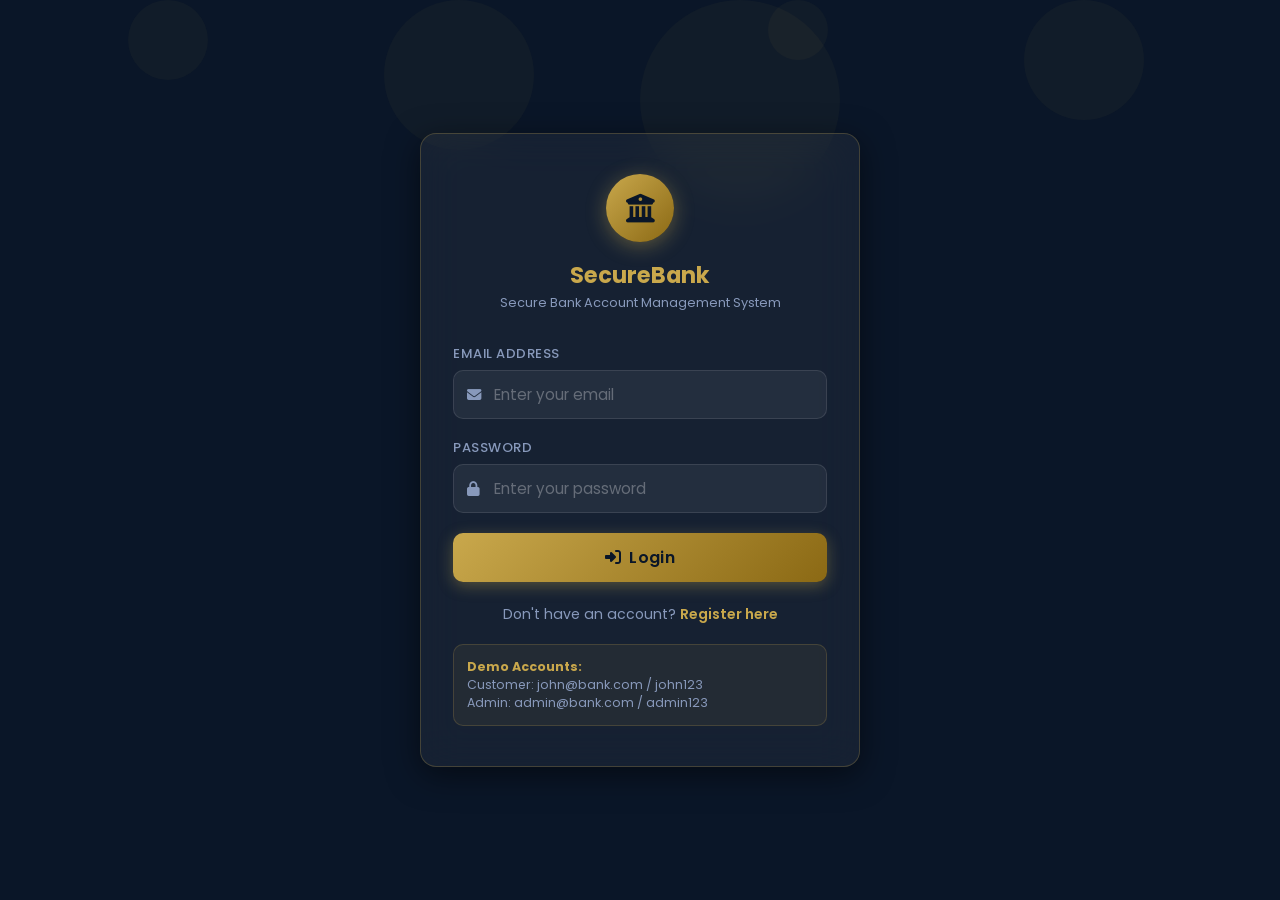
<file: Micro Project/Micro Project/index.html>
<!DOCTYPE html>
<html lang="en">
<head>
<meta charset="UTF-8">
<meta name="viewport" content="width=device-width, initial-scale=1.0">
<title>SecureBank — Login</title>
<link rel="stylesheet" href="styles.css">
<link rel="stylesheet" href="https://cdnjs.cloudflare.com/ajax/libs/font-awesome/6.5.0/css/all.min.css">
</head>
<body>

<div class="bg-animation">
  <span></span><span></span><span></span><span></span><span></span>
</div>

<div class="auth-wrapper">
  <div class="auth-card">
    <div class="auth-logo">
      <div class="logo-icon"><i class="fas fa-university"></i></div>
      <h1>SecureBank</h1>
      <p>Secure Bank Account Management System</p>
    </div>

    <!-- LOGIN FORM -->
    <div id="loginSection">
      <div class="form-group">
        <label>Email Address</label>
        <div class="input-wrap">
          <i class="fas fa-envelope"></i>
          <input type="email" id="loginEmail" placeholder="Enter your email" autocomplete="email">
        </div>
      </div>
      <div class="form-group">
        <label>Password</label>
        <div class="input-wrap">
          <i class="fas fa-lock"></i>
          <input type="password" id="loginPassword" placeholder="Enter your password" autocomplete="current-password">
        </div>
      </div>
      <button class="btn btn-primary" onclick="handleLogin()">
        <i class="fas fa-sign-in-alt"></i> Login
      </button>
      <div class="auth-link">
        Don't have an account? <a href="register.html">Register here</a>
      </div>
      <div style="margin-top:1.2rem;padding:0.8rem;background:rgba(201,168,76,0.08);border:1px solid rgba(201,168,76,0.2);border-radius:10px;font-size:0.78rem;color:var(--text-muted)">
        <strong style="color:var(--accent)">Demo Accounts:</strong><br>
        Customer: john@bank.com / john123<br>
        Admin: admin@bank.com / admin123
      </div>
    </div>

    <!-- MFA SECTION -->
    <div id="mfaSection" style="display:none">
      <div style="text-align:center;margin-bottom:1.5rem">
        <div style="width:60px;height:60px;background:rgba(0,200,81,0.1);border-radius:50%;display:flex;align-items:center;justify-content:center;margin:0 auto 1rem;font-size:1.5rem;color:var(--success)">
          <i class="fas fa-shield-alt"></i>
        </div>
        <h3 style="font-size:1.1rem;font-weight:700;color:var(--text)">Two-Factor Authentication</h3>
        <p style="font-size:0.85rem;color:var(--text-muted);margin-top:6px">Your OTP has been generated. Please enter it below to continue.</p>
      </div>
      <div>
        <div class="card-title" style="text-align:center;margin-bottom:4px">Your One-Time Password</div>
        <div class="otp-display" id="otpDisplay">------</div>
        <p style="font-size:0.75rem;color:var(--text-muted);text-align:center;margin-bottom:1rem">
          <i class="fas fa-clock"></i> Valid for 5 minutes only
        </p>
      </div>
      <div class="form-group">
        <label>Enter OTP</label>
        <input type="text" class="otp-input" id="otpInput" placeholder="000000" maxlength="6" oninput="this.value=this.value.replace(/\D/g,'')">
      </div>
      <button class="btn btn-primary" onclick="verifyOTP()">
        <i class="fas fa-check-circle"></i> Verify & Login
      </button>
      <div style="text-align:center;margin-top:1rem">
        <button onclick="backToLogin()" style="background:none;border:none;color:var(--text-muted);font-size:0.85rem;cursor:pointer">
          <i class="fas fa-arrow-left"></i> Back to Login
        </button>
      </div>
    </div>

  </div>
</div>

<!-- Toast container -->
<div class="toast-container"></div>

<script src="app.js"></script>
<script>
  // Redirect if already logged in
  window.addEventListener('DOMContentLoaded', () => {
    const user = Auth.getSession();
    if (user) {
      window.location.href = user.role === 'admin' ? 'admin.html' : 'dashboard.html';
    }
  });

  let pendingUser = null;

  function handleLogin() {
    const email    = document.getElementById('loginEmail').value.trim();
    const password = document.getElementById('loginPassword').value.trim();
    if (!email || !password) { showToast('Please enter email and password.', 'warning'); return; }

    const user = Auth.login(email, password);
    if (!user) { showToast('Invalid email or password.', 'error'); return; }

    pendingUser = user;

    // Generate and show OTP
    const otp = MFA.generateOTP();
    MFA.storeOTP(otp);
    document.getElementById('otpDisplay').textContent = otp;
    document.getElementById('loginSection').style.display = 'none';
    document.getElementById('mfaSection').style.display   = 'block';

    AuditLog.add(user.id, user.email, 'LOGIN_ATTEMPT', 'OTP generated for MFA');
    showToast('OTP generated! Please verify to continue.', 'info');
  }

  function verifyOTP() {
    const input = document.getElementById('otpInput').value;
    if (!input || input.length !== 6) { showToast('Enter a valid 6-digit OTP.', 'warning'); return; }

    if (MFA.verifyOTP(input)) {
      MFA.clearOTP();
      Auth.setSession(pendingUser);
      AuditLog.add(pendingUser.id, pendingUser.email, 'MFA_VERIFY', 'OTP verified — login successful');
      AuditLog.add(pendingUser.id, pendingUser.email, 'LOGIN', 'User logged in successfully');
      showToast('Login successful! Redirecting...', 'success');
      setTimeout(() => {
        window.location.href = pendingUser.role === 'admin' ? 'admin.html' : 'dashboard.html';
      }, 1000);
    } else {
      showToast('Incorrect OTP. Please try again.', 'error');
    }
  }

  function backToLogin() {
    MFA.clearOTP();
    pendingUser = null;
    document.getElementById('loginSection').style.display = 'block';
    document.getElementById('mfaSection').style.display   = 'none';
    document.getElementById('otpInput').value = '';
  }

  // Enter key support
  document.addEventListener('keydown', e => {
    if (e.key === 'Enter') {
      if (document.getElementById('loginSection').style.display !== 'none') handleLogin();
      else verifyOTP();
    }
  });
</script>
</body>
</html>
</file>
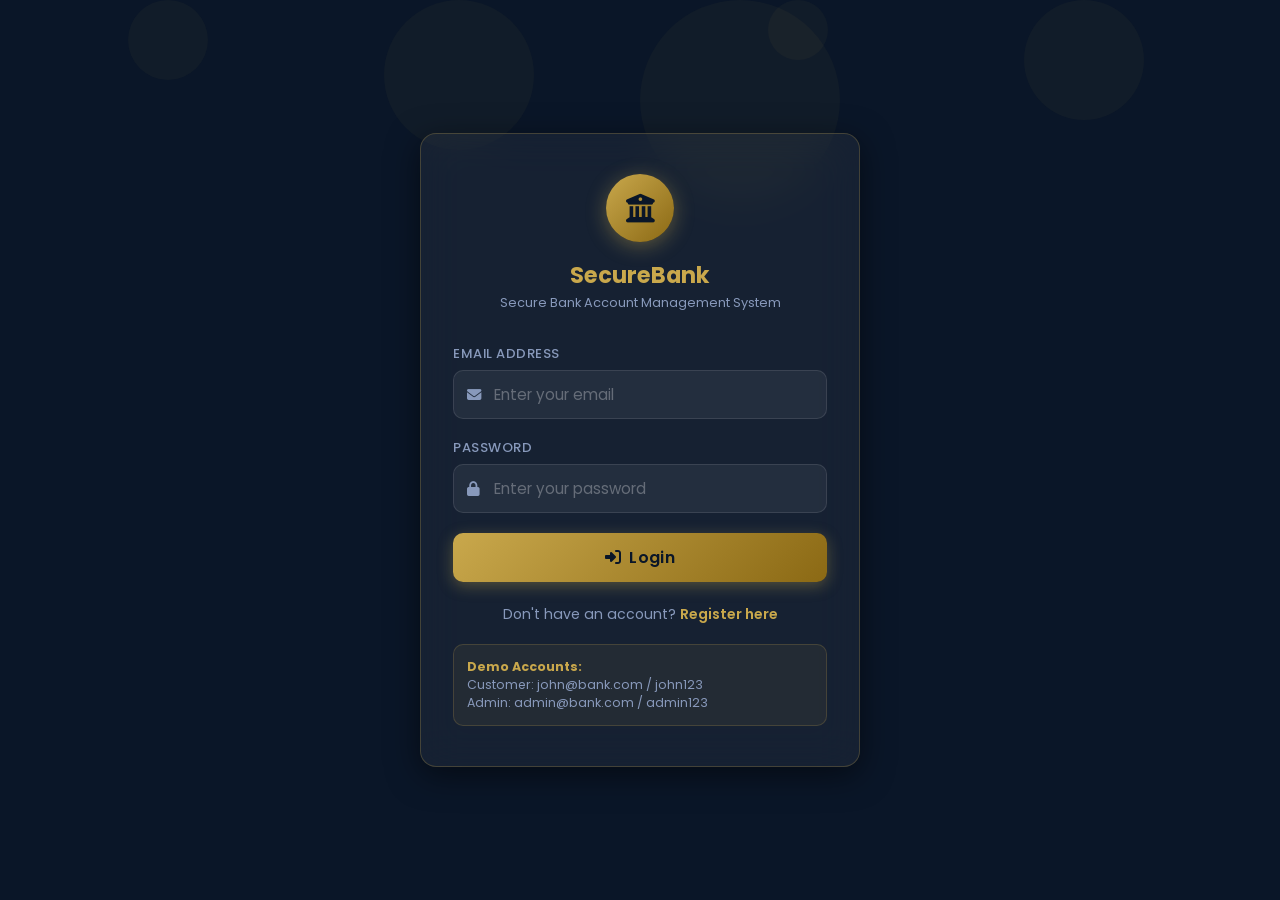
<file: Micro Project/Micro Project/admin.html>
<!DOCTYPE html>
<html lang="en">
<head>
<meta charset="UTF-8">
<meta name="viewport" content="width=device-width, initial-scale=1.0">
<title>SecureBank — Admin Panel</title>
<link rel="stylesheet" href="styles.css">
<link rel="stylesheet" href="https://cdnjs.cloudflare.com/ajax/libs/font-awesome/6.5.0/css/all.min.css">
</head>
<body>
<div class="bg-animation"><span></span><span></span><span></span><span></span><span></span></div>
<div class="app-layout">
  <aside class="sidebar" id="sidebar"></aside>
  <main class="main-content">
    <div class="page-header">
      <div class="breadcrumb">Admin / <span>Control Panel</span></div>
      <h2><i class="fas fa-shield-alt" style="color:var(--accent)"></i> Admin Dashboard</h2>
      <p>Monitor customers, transactions, and system audit logs.</p>
    </div>

    <!-- Stats -->
    <div class="stats-grid">
      <div class="stat-card">
        <div class="stat-icon blue"><i class="fas fa-users"></i></div>
        <div><div class="stat-label">Total Customers</div><div class="stat-value" id="statCustomers">0</div></div>
      </div>
      <div class="stat-card">
        <div class="stat-icon gold"><i class="fas fa-university"></i></div>
        <div><div class="stat-label">Total Accounts</div><div class="stat-value" id="statAccounts">0</div></div>
      </div>
      <div class="stat-card">
        <div class="stat-icon green"><i class="fas fa-coins"></i></div>
        <div><div class="stat-label">Total Balance (All)</div><div class="stat-value" id="statBalance">&#8377;0</div></div>
      </div>
      <div class="stat-card">
        <div class="stat-icon red"><i class="fas fa-receipt"></i></div>
        <div><div class="stat-label">Total Transactions</div><div class="stat-value" id="statTxns">0</div></div>
      </div>
    </div>

    <!-- Tabs -->
    <div class="card" style="padding:1.5rem">
      <div class="admin-tabs">
        <button class="tab-btn active" onclick="switchTab('customers', this)"><i class="fas fa-users"></i> Customers</button>
        <button class="tab-btn" onclick="switchTab('accounts', this)"><i class="fas fa-university"></i> Accounts</button>
        <button class="tab-btn" onclick="switchTab('transactions', this)"><i class="fas fa-receipt"></i> Transactions</button>
        <button class="tab-btn" onclick="switchTab('auditlog', this)"><i class="fas fa-clipboard-list"></i> Audit Log</button>
      </div>

      <!-- Customers Tab -->
      <div class="tab-content active" id="tab-customers">
        <div class="section-title"><i class="fas fa-users"></i> All Customers</div>
        <div class="table-wrap">
          <table>
            <thead><tr><th>ID</th><th>Name</th><th>Email</th><th>Phone</th><th>Role</th><th>Joined</th></tr></thead>
            <tbody id="customersBody"></tbody>
          </table>
        </div>
      </div>

      <!-- Accounts Tab -->
      <div class="tab-content" id="tab-accounts">
        <div class="section-title"><i class="fas fa-university"></i> All Accounts</div>
        <div class="table-wrap">
          <table>
            <thead><tr><th>Acc ID</th><th>Account Number</th><th>Customer</th><th>Type</th><th>Balance</th><th>Status</th><th>Created</th></tr></thead>
            <tbody id="accountsBody"></tbody>
          </table>
        </div>
      </div>

      <!-- Transactions Tab -->
      <div class="tab-content" id="tab-transactions">
        <div class="d-flex justify-between mb-2">
          <div class="section-title" style="margin-bottom:0"><i class="fas fa-receipt"></i> All Transactions</div>
          <div class="filter-bar" style="margin-bottom:0">
            <button class="filter-btn active" onclick="filterAdminTxns('all',this)">All</button>
            <button class="filter-btn" onclick="filterAdminTxns('Deposit',this)">Deposits</button>
            <button class="filter-btn" onclick="filterAdminTxns('Withdrawal',this)">Withdrawals</button>
            <button class="filter-btn" onclick="filterAdminTxns('Transfer',this)">Transfers</button>
          </div>
        </div>
        <div class="table-wrap">
          <table>
            <thead><tr><th>#</th><th>Acc ID</th><th>Type</th><th>Amount</th><th>Balance After</th><th>Description</th><th>Date</th><th>Status</th></tr></thead>
            <tbody id="txnsBody"></tbody>
          </table>
        </div>
      </div>

      <!-- Audit Log Tab -->
      <div class="tab-content" id="tab-auditlog">
        <div class="section-title"><i class="fas fa-clipboard-list"></i> System Audit Log</div>
        <div class="table-wrap">
          <table>
            <thead><tr><th>Log ID</th><th>User</th><th>Action</th><th>Details</th><th>Timestamp</th></tr></thead>
            <tbody id="auditBody"></tbody>
          </table>
        </div>
      </div>
    </div>
  </main>
</div>
<div class="toast-container"></div>
<script src="app.js"></script>
<script>
  const user = Auth.requireAdmin();
  let allAdminTxns = [];

  if (user) {
    renderSidebar('admin');
    loadStats();
    loadCustomers();
    loadAccounts();
    loadTransactions();
    loadAuditLog();
    AuditLog.add(user.id, user.email, 'ADMIN_ACCESS', 'Admin panel accessed');
  }

  function loadStats() {
    const customers = DB.get('customers').filter(c => c.role !== 'admin');
    const accounts  = DB.get('accounts');
    const txns      = DB.get('transactions');
    const totalBal  = accounts.reduce((s, a) => s + a.balance, 0);
    document.getElementById('statCustomers').textContent   = customers.length;
    document.getElementById('statAccounts').textContent   = accounts.length;
    document.getElementById('statBalance').innerHTML      = formatCurrency(totalBal);
    document.getElementById('statTxns').textContent       = txns.length;
  }

  function loadCustomers() {
    const customers = DB.get('customers');
    document.getElementById('customersBody').innerHTML = customers.map(c => `
      <tr>
        <td>${c.id}</td>
        <td><strong>${c.name}</strong></td>
        <td>${c.email}</td>
        <td>${c.phone}</td>
        <td><span class="badge ${c.role==='admin'?'badge-warning':'badge-info'}">${c.role}</span></td>
        <td style="font-size:0.8rem;color:var(--text-muted)">${c.createdAt}</td>
      </tr>`).join('');
  }

  function loadAccounts() {
    const accounts  = DB.get('accounts');
    const customers = DB.get('customers');
    document.getElementById('accountsBody').innerHTML = accounts.map(a => {
      const owner = customers.find(c => c.id === a.customerId);
      return `<tr>
        <td>${a.id}</td>
        <td style="font-family:monospace;font-size:0.85rem">${a.accountNumber}</td>
        <td>${owner ? owner.name : '—'}</td>
        <td><span class="badge badge-secondary">${a.accountType}</span></td>
        <td class="amount-credit">${formatCurrency(a.balance)}</td>
        <td><span class="badge badge-success">${a.status}</span></td>
        <td style="font-size:0.8rem;color:var(--text-muted)">${a.createdAt}</td>
      </tr>`;
    }).join('');
  }

  function loadTransactions(filter) {
    allAdminTxns = TxnOps.getAll();
    renderAdminTxns(filter ? allAdminTxns.filter(t => t.type===filter) : allAdminTxns);
  }

  function renderAdminTxns(txns) {
    document.getElementById('txnsBody').innerHTML = txns.map((t,i) => `
      <tr>
        <td>${i+1}</td>
        <td>${t.accountId}</td>
        <td>${getTypeBadge(t.type)}</td>
        <td class="${t.type==='Deposit'?'amount-credit':'amount-debit'}">${t.type==='Deposit'?'+':'-'}${formatCurrency(t.amount)}</td>
        <td>${formatCurrency(t.balanceAfter)}</td>
        <td style="font-size:0.8rem;max-width:150px;overflow:hidden;text-overflow:ellipsis;white-space:nowrap" title="${t.description}">${t.description}</td>
        <td style="font-size:0.78rem;color:var(--text-muted);white-space:nowrap">${formatDate(t.date)}</td>
        <td><span class="badge badge-success">${t.status}</span></td>
      </tr>`).join('');
  }

  function filterAdminTxns(type, btn) {
    document.querySelectorAll('#tab-transactions .filter-btn').forEach(b => b.classList.remove('active'));
    btn.classList.add('active');
    renderAdminTxns(type==='all' ? allAdminTxns : allAdminTxns.filter(t=>t.type===type));
  }

  function loadAuditLog() {
    const logs = AuditLog.getAll();
    const actionColors = {
      LOGIN:'badge-success', LOGOUT:'badge-secondary', MFA_VERIFY:'badge-info',
      DEPOSIT:'badge-success', WITHDRAWAL:'badge-danger', TRANSFER:'badge-warning',
      REGISTER:'badge-info', ADMIN_ACCESS:'badge-gold', LOGIN_ATTEMPT:'badge-warning'
    };
    document.getElementById('auditBody').innerHTML = logs.map(l => `
      <tr>
        <td>${l.id}</td>
        <td style="font-size:0.82rem">${l.email}</td>
        <td><span class="badge ${actionColors[l.action]||'badge-secondary'}">${l.action}</span></td>
        <td style="font-size:0.82rem;color:var(--text-muted)">${l.details}</td>
        <td style="font-size:0.78rem;color:var(--text-muted);white-space:nowrap">${formatDate(l.timestamp)}</td>
      </tr>`).join('');
  }

  function switchTab(name, btn) {
    document.querySelectorAll('.tab-btn').forEach(b => b.classList.remove('active'));
    document.querySelectorAll('.tab-content').forEach(t => t.classList.remove('active'));
    btn.classList.add('active');
    document.getElementById('tab-'+name).classList.add('active');
  }
</script>
</body>
</html>
</file>
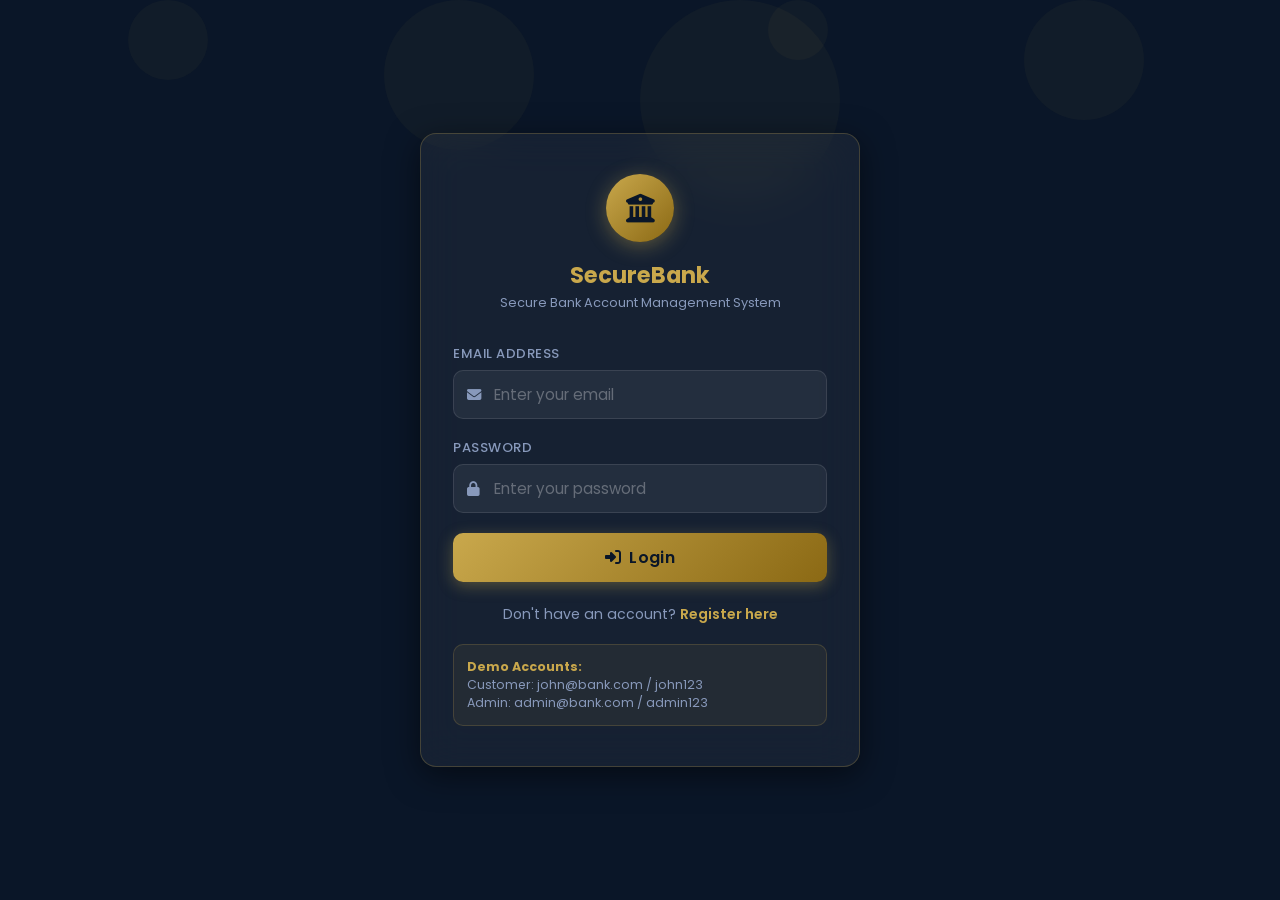
<file: Micro Project/Micro Project/dashboard.html>
<!DOCTYPE html>
<html lang="en">
<head>
<meta charset="UTF-8">
<meta name="viewport" content="width=device-width, initial-scale=1.0">
<title>SecureBank — Dashboard</title>
<link rel="stylesheet" href="styles.css">
<link rel="stylesheet" href="https://cdnjs.cloudflare.com/ajax/libs/font-awesome/6.5.0/css/all.min.css">
</head>
<body>
<div class="bg-animation"><span></span><span></span><span></span><span></span><span></span></div>
<div class="app-layout">
  <aside class="sidebar" id="sidebar"></aside>
  <main class="main-content">
    <div class="page-header">
      <div class="breadcrumb">Home / <span>Dashboard</span></div>
      <h2>Dashboard</h2>
      <p id="welcomeMsg">Welcome back!</p>
    </div>

    <!-- Balance Card -->
    <div class="balance-card">
      <div class="balance-label"><i class="fas fa-wallet"></i> &nbsp;Available Balance</div>
      <div class="balance-amount" id="balanceDisplay">&#8377;0.00</div>
      <div class="balance-acc">Account No: <span id="accNumDisplay">—</span> &nbsp;|&nbsp; Type: <span id="accTypeDisplay">—</span></div>
    </div>

    <!-- Stats -->
    <div class="stats-grid">
      <div class="stat-card">
        <div class="stat-icon green"><i class="fas fa-arrow-down"></i></div>
        <div><div class="stat-label">Total Deposits</div><div class="stat-value" id="statDeposit">&#8377;0</div></div>
      </div>
      <div class="stat-card">
        <div class="stat-icon red"><i class="fas fa-arrow-up"></i></div>
        <div><div class="stat-label">Total Withdrawals</div><div class="stat-value" id="statWithdraw">&#8377;0</div></div>
      </div>
      <div class="stat-card">
        <div class="stat-icon blue"><i class="fas fa-exchange-alt"></i></div>
        <div><div class="stat-label">Total Transfers</div><div class="stat-value" id="statTransfer">&#8377;0</div></div>
      </div>
      <div class="stat-card">
        <div class="stat-icon gold"><i class="fas fa-receipt"></i></div>
        <div><div class="stat-label">Transactions</div><div class="stat-value" id="statCount">0</div></div>
      </div>
    </div>

    <!-- Quick Actions -->
    <div class="quick-actions">
      <a href="deposit.html" class="action-btn">
        <i class="fas fa-plus-circle ab-green"></i><span>Deposit</span>
      </a>
      <a href="withdraw.html" class="action-btn">
        <i class="fas fa-minus-circle ab-red"></i><span>Withdraw</span>
      </a>
      <a href="transfer.html" class="action-btn">
        <i class="fas fa-exchange-alt ab-blue"></i><span>Transfer</span>
      </a>
      <a href="history.html" class="action-btn">
        <i class="fas fa-history ab-gold"></i><span>History</span>
      </a>
    </div>

    <!-- Recent Transactions -->
    <div class="card">
      <div class="d-flex justify-between mb-2">
        <div class="section-title" style="margin-bottom:0"><i class="fas fa-history"></i> Recent Transactions</div>
        <a href="history.html" style="font-size:0.82rem;color:var(--accent)">View All <i class="fas fa-arrow-right"></i></a>
      </div>
      <div class="table-wrap">
        <table>
          <thead>
            <tr>
              <th>Type</th>
              <th>Description</th>
              <th>Amount</th>
              <th>Balance After</th>
              <th>Date</th>
              <th>Status</th>
            </tr>
          </thead>
          <tbody id="recentTxns">
            <tr><td colspan="6" class="text-center text-muted" style="padding:2rem">Loading...</td></tr>
          </tbody>
        </table>
      </div>
    </div>
  </main>
</div>
<div class="toast-container"></div>
<script src="app.js"></script>
<script>
  const user = Auth.requireAuth();
  if (user && user.role === 'admin') window.location.href = 'admin.html';

  if (user) {
    renderSidebar('dashboard');
    document.getElementById('welcomeMsg').textContent = `Welcome back, ${user.name}! 👋`;

    const acc = AccountOps.getByCustomer(user.id);
    if (acc) {
      document.getElementById('balanceDisplay').innerHTML  = formatCurrency(acc.balance);
      document.getElementById('accNumDisplay').textContent = acc.accountNumber;
      document.getElementById('accTypeDisplay').textContent= acc.accountType;

      const txns = TxnOps.getByAccount(acc.id);
      let deposits=0, withdrawals=0, transfers=0;
      txns.forEach(t => {
        if (t.type==='Deposit')    deposits    += t.amount;
        if (t.type==='Withdrawal') withdrawals += t.amount;
        if (t.type==='Transfer')   transfers   += t.amount;
      });
      document.getElementById('statDeposit').innerHTML  = formatCurrency(deposits);
      document.getElementById('statWithdraw').innerHTML = formatCurrency(withdrawals);
      document.getElementById('statTransfer').innerHTML = formatCurrency(transfers);
      document.getElementById('statCount').textContent  = txns.length;

      const recent = txns.slice(0,5);
      const tbody  = document.getElementById('recentTxns');
      if (recent.length === 0) {
        tbody.innerHTML = '<tr><td colspan="6" class="empty-state"><i class="fas fa-inbox"></i>No transactions yet</td></tr>';
      } else {
        tbody.innerHTML = recent.map(t => `
          <tr>
            <td>${getTypeBadge(t.type)}</td>
            <td style="max-width:180px;overflow:hidden;text-overflow:ellipsis;white-space:nowrap">${t.description}</td>
            <td class="${t.type==='Deposit'?'amount-credit':'amount-debit'}">${t.type==='Deposit'?'+':'-'}${formatCurrency(t.amount)}</td>
            <td>${formatCurrency(t.balanceAfter)}</td>
            <td style="font-size:0.8rem;color:var(--text-muted)">${formatDate(t.date)}</td>
            <td><span class="badge badge-success">${t.status}</span></td>
          </tr>`).join('');
      }
    }
  }
</script>
</body>
</html>
</file>
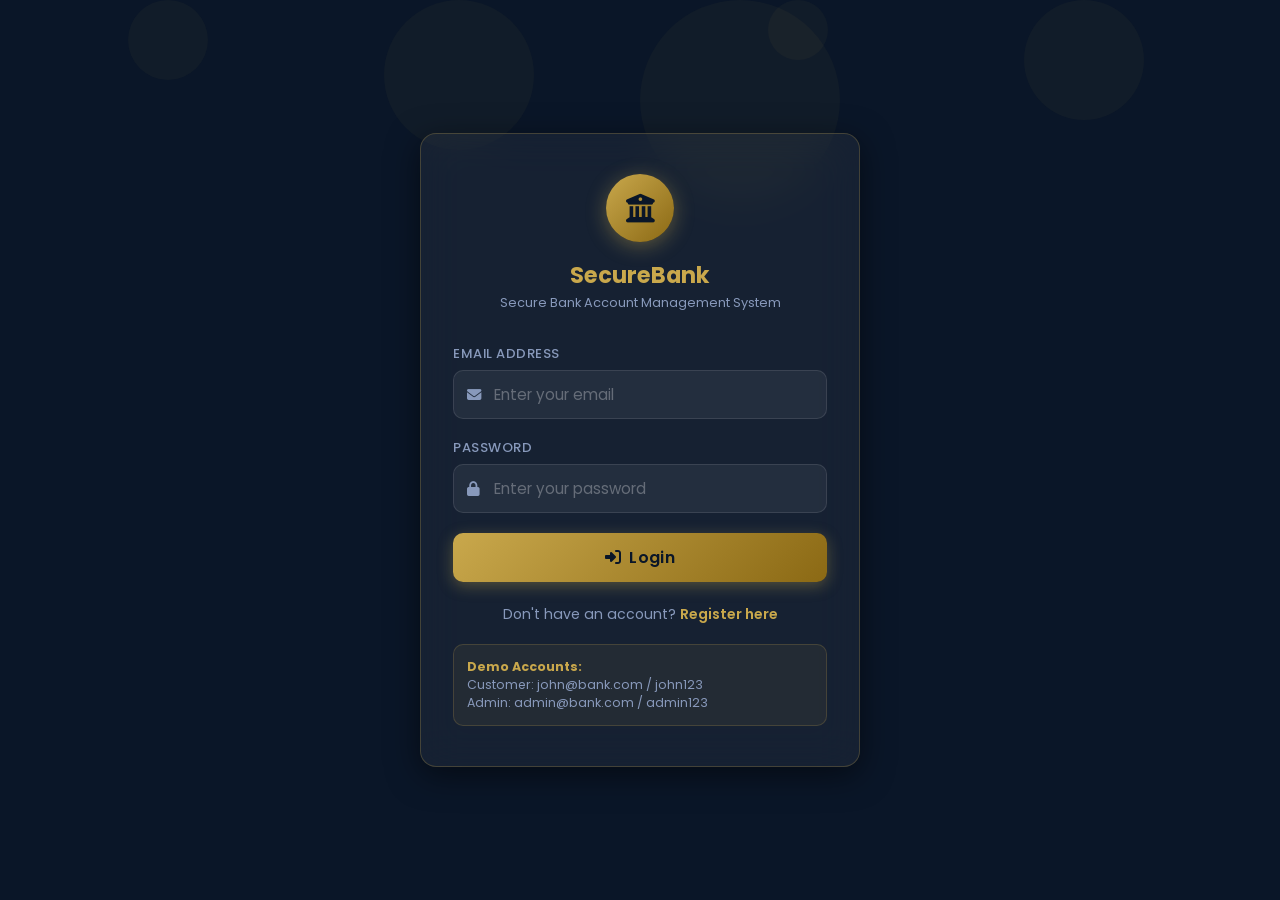
<file: Micro Project/Micro Project/deposit.html>
<!DOCTYPE html>
<html lang="en">
<head>
<meta charset="UTF-8">
<meta name="viewport" content="width=device-width, initial-scale=1.0">
<title>SecureBank — Deposit</title>
<link rel="stylesheet" href="styles.css">
<link rel="stylesheet" href="https://cdnjs.cloudflare.com/ajax/libs/font-awesome/6.5.0/css/all.min.css">
</head>
<body>
<div class="bg-animation"><span></span><span></span><span></span><span></span><span></span></div>
<div class="app-layout">
  <aside class="sidebar" id="sidebar"></aside>
  <main class="main-content">
    <div class="page-header">
      <div class="breadcrumb">Home / <span>Deposit</span></div>
      <h2><i class="fas fa-plus-circle text-success"></i> Deposit Funds</h2>
      <p>Add money to your account securely.</p>
    </div>

    <div class="txn-card">
      <div class="balance-info">
        <div class="bi-label"><i class="fas fa-wallet"></i> Current Balance</div>
        <div class="bi-val" id="balanceDisplay">&#8377;0.00</div>
        <div style="font-size:0.78rem;color:var(--text-muted)" id="accInfo">—</div>
      </div>

      <div class="form-group">
        <label>Deposit Amount (&#8377;)</label>
        <div class="input-wrap">
          <i class="fas fa-rupee-sign"></i>
          <input type="number" id="depositAmount" placeholder="Enter amount" min="1" max="1000000">
        </div>
      </div>

      <div class="form-group">
        <label>Description (optional)</label>
        <div class="input-wrap">
          <i class="fas fa-comment-alt"></i>
          <input type="text" id="depositDesc" placeholder="e.g. Salary, Cash deposit">
        </div>
      </div>

      <!-- Quick amount buttons -->
      <div style="margin-bottom:1.2rem">
        <div style="font-size:0.78rem;color:var(--text-muted);margin-bottom:8px">Quick Amount</div>
        <div style="display:flex;gap:8px;flex-wrap:wrap">
          <button class="btn btn-outline btn-sm" onclick="setAmount(1000)">&#8377;1,000</button>
          <button class="btn btn-outline btn-sm" onclick="setAmount(5000)">&#8377;5,000</button>
          <button class="btn btn-outline btn-sm" onclick="setAmount(10000)">&#8377;10,000</button>
          <button class="btn btn-outline btn-sm" onclick="setAmount(25000)">&#8377;25,000</button>
          <button class="btn btn-outline btn-sm" onclick="setAmount(50000)">&#8377;50,000</button>
        </div>
      </div>

      <button class="btn btn-success" style="width:100%;font-size:1rem" onclick="showConfirm()">
        <i class="fas fa-check-circle"></i> Deposit Funds
      </button>
      <div style="text-align:center;margin-top:1rem">
        <a href="dashboard.html" style="font-size:0.85rem;color:var(--text-muted)"><i class="fas fa-arrow-left"></i> Back to Dashboard</a>
      </div>
    </div>
  </main>
</div>

<!-- Confirm Modal -->
<div class="modal-overlay" id="confirmModal">
  <div class="modal-box">
    <div class="confirm-box">
      <div class="ci">&#128176;</div>
      <h3>Confirm Deposit</h3>
      <p>You are about to deposit</p>
      <div class="confirm-amount" id="confirmAmt">&#8377;0</div>
      <p id="confirmDesc" style="font-size:0.82rem;color:var(--text-muted)"></p>
      <div class="modal-actions mt-3">
        <button class="btn btn-secondary" onclick="closeModal()">Cancel</button>
        <button class="btn btn-success" onclick="doDeposit()"><i class="fas fa-check"></i> Confirm</button>
      </div>
    </div>
  </div>
</div>

<div class="toast-container"></div>
<script src="app.js"></script>
<script>
  const user = Auth.requireAuth();
  if (user && user.role === 'admin') window.location.href = 'admin.html';
  let userAccount = null;

  if (user) {
    renderSidebar('deposit');
    userAccount = AccountOps.getByCustomer(user.id);
    if (userAccount) {
      document.getElementById('balanceDisplay').innerHTML = formatCurrency(userAccount.balance);
      document.getElementById('accInfo').textContent = `${userAccount.accountNumber} | ${userAccount.accountType}`;
    }
  }

  function setAmount(val) { document.getElementById('depositAmount').value = val; }

  function showConfirm() {
    const amt  = parseFloat(document.getElementById('depositAmount').value);
    const desc = document.getElementById('depositDesc').value.trim();
    if (!amt || amt <= 0) { showToast('Please enter a valid amount.', 'warning'); return; }
    if (amt > 1000000)    { showToast('Maximum deposit limit is ₹10,00,000.', 'warning'); return; }
    document.getElementById('confirmAmt').innerHTML  = formatCurrency(amt);
    document.getElementById('confirmDesc').textContent = desc ? `Reason: ${desc}` : '';
    document.getElementById('confirmModal').classList.add('show');
  }

  function closeModal() { document.getElementById('confirmModal').classList.remove('show'); }

  function doDeposit() {
    const amt  = parseFloat(document.getElementById('depositAmount').value);
    const desc = document.getElementById('depositDesc').value.trim() || 'Cash Deposit';
    closeModal();

    const result = AccountOps.deposit(userAccount.id, amt, desc);
    if (result.success) {
      userAccount.balance = result.balance;
      document.getElementById('balanceDisplay').innerHTML = formatCurrency(result.balance);
      document.getElementById('depositAmount').value = '';
      document.getElementById('depositDesc').value   = '';
      AuditLog.add(user.id, user.email, 'DEPOSIT', `Deposited ${amt} — ${desc}`);
      showToast(`Successfully deposited ${formatCurrency(amt)}!`, 'success');
    } else {
      showToast(result.msg, 'error');
    }
  }
</script>
</body>
</html>
</file>
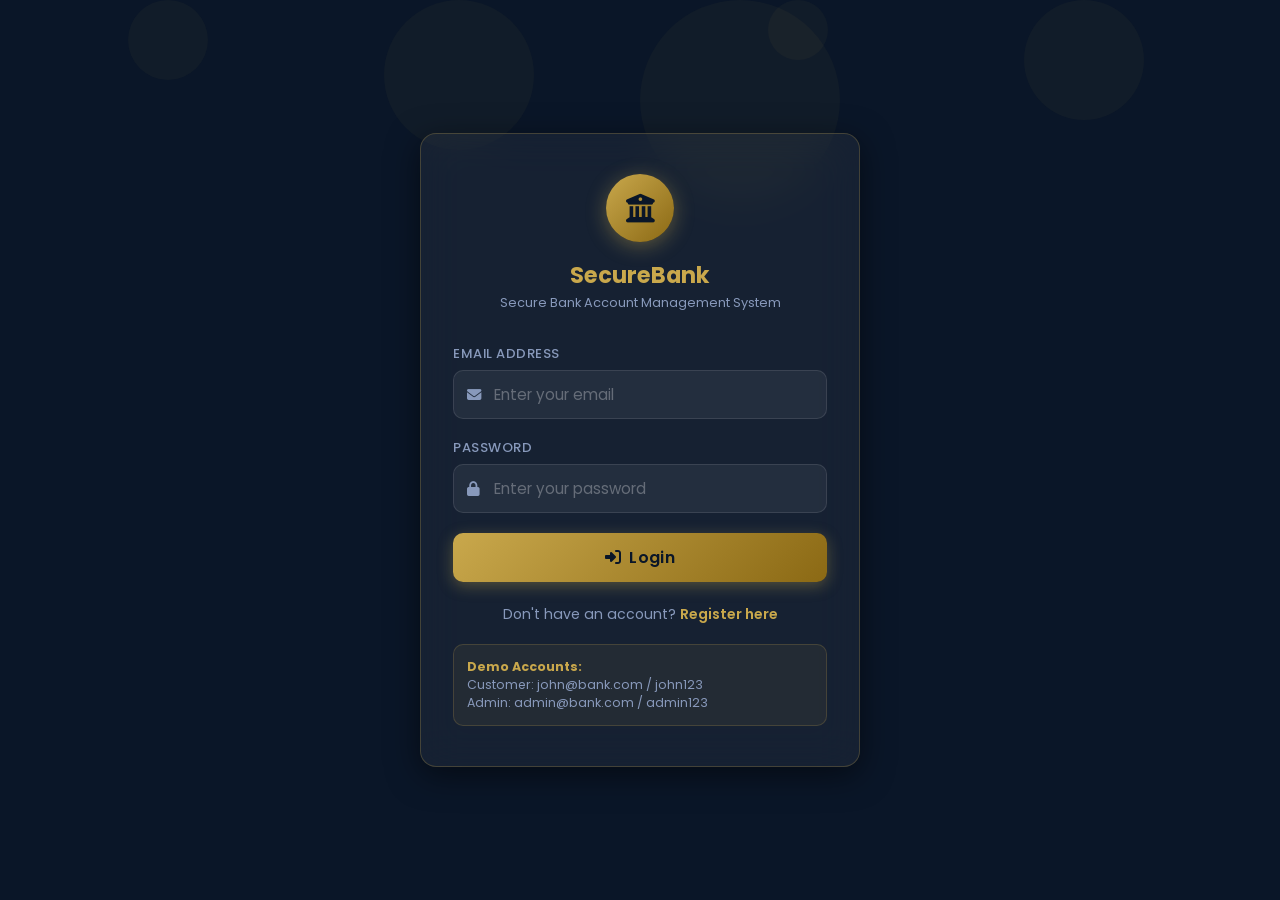
<file: Micro Project/Micro Project/history.html>
<!DOCTYPE html>
<html lang="en">
<head>
<meta charset="UTF-8">
<meta name="viewport" content="width=device-width, initial-scale=1.0">
<title>SecureBank — Transaction History</title>
<link rel="stylesheet" href="styles.css">
<link rel="stylesheet" href="https://cdnjs.cloudflare.com/ajax/libs/font-awesome/6.5.0/css/all.min.css">
</head>
<body>
<div class="bg-animation"><span></span><span></span><span></span><span></span><span></span></div>
<div class="app-layout">
  <aside class="sidebar" id="sidebar"></aside>
  <main class="main-content">
    <div class="page-header">
      <div class="breadcrumb">Home / <span>Transaction History</span></div>
      <h2><i class="fas fa-history text-accent"></i> Transaction History</h2>
      <p>All your account transactions in one place.</p>
    </div>

    <!-- Summary Cards -->
    <div class="stats-grid" style="margin-bottom:1.5rem">
      <div class="stat-card">
        <div class="stat-icon green"><i class="fas fa-arrow-down"></i></div>
        <div><div class="stat-label">Total Credits</div><div class="stat-value" id="totalCredit">&#8377;0</div></div>
      </div>
      <div class="stat-card">
        <div class="stat-icon red"><i class="fas fa-arrow-up"></i></div>
        <div><div class="stat-label">Total Debits</div><div class="stat-value" id="totalDebit">&#8377;0</div></div>
      </div>
      <div class="stat-card">
        <div class="stat-icon gold"><i class="fas fa-receipt"></i></div>
        <div><div class="stat-label">Total Transactions</div><div class="stat-value" id="totalCount">0</div></div>
      </div>
    </div>

    <div class="card">
      <!-- Filter Bar -->
      <div class="d-flex justify-between" style="margin-bottom:1.2rem;flex-wrap:wrap;gap:10px">
        <div class="filter-bar" style="margin-bottom:0">
          <button class="filter-btn active" onclick="filterTxns('all', this)">All</button>
          <button class="filter-btn" onclick="filterTxns('Deposit', this)">Deposits</button>
          <button class="filter-btn" onclick="filterTxns('Withdrawal', this)">Withdrawals</button>
          <button class="filter-btn" onclick="filterTxns('Transfer', this)">Transfers</button>
        </div>
        <input type="text" id="searchTxn" placeholder="&#128269; Search..." oninput="searchTxns()"
          style="padding:7px 14px;background:rgba(255,255,255,0.06);border:1px solid rgba(255,255,255,0.1);border-radius:20px;color:var(--text);font-size:0.82rem;width:200px">
      </div>

      <div class="table-wrap">
        <table>
          <thead>
            <tr>
              <th>#</th>
              <th>Type</th>
              <th>Description</th>
              <th>Amount</th>
              <th>Balance After</th>
              <th>Date &amp; Time</th>
              <th>Status</th>
            </tr>
          </thead>
          <tbody id="txnTableBody">
            <tr><td colspan="7" class="text-center text-muted" style="padding:2rem">Loading...</td></tr>
          </tbody>
        </table>
      </div>
    </div>
  </main>
</div>
<div class="toast-container"></div>
<script src="app.js"></script>
<script>
  const user = Auth.requireAuth();
  if (user && user.role === 'admin') window.location.href = 'admin.html';
  let allTxns = [];
  let currentFilter = 'all';

  if (user) {
    renderSidebar('history');
    const acc = AccountOps.getByCustomer(user.id);
    if (acc) {
      allTxns = TxnOps.getByAccount(acc.id);

      let credits = 0, debits = 0;
      allTxns.forEach(t => {
        if (t.type === 'Deposit')                 credits += t.amount;
        if (t.type === 'Withdrawal' || t.type === 'Transfer') debits += t.amount;
      });
      document.getElementById('totalCredit').innerHTML = formatCurrency(credits);
      document.getElementById('totalDebit').innerHTML  = formatCurrency(debits);
      document.getElementById('totalCount').textContent = allTxns.length;

      renderTable(allTxns);
    }
  }

  function renderTable(txns) {
    const tbody = document.getElementById('txnTableBody');
    if (txns.length === 0) {
      tbody.innerHTML = '<tr><td colspan="7"><div class="empty-state"><i class="fas fa-inbox"></i>No transactions found.</div></td></tr>';
      return;
    }
    tbody.innerHTML = txns.map((t, i) => {
      const isCredit = t.type === 'Deposit';
      return `<tr>
        <td style="color:var(--text-muted);font-size:0.8rem">${i+1}</td>
        <td>${getTypeBadge(t.type)}</td>
        <td style="max-width:200px;overflow:hidden;text-overflow:ellipsis;white-space:nowrap" title="${t.description}">${t.description}</td>
        <td class="${isCredit?'amount-credit':'amount-debit'}">${isCredit?'+':'-'}${formatCurrency(t.amount)}</td>
        <td>${formatCurrency(t.balanceAfter)}</td>
        <td style="font-size:0.8rem;color:var(--text-muted);white-space:nowrap">${formatDate(t.date)}</td>
        <td><span class="badge badge-success">${t.status}</span></td>
      </tr>`;
    }).join('');
  }

  function filterTxns(type, btn) {
    currentFilter = type;
    document.querySelectorAll('.filter-btn').forEach(b => b.classList.remove('active'));
    btn.classList.add('active');
    const filtered = type === 'all' ? allTxns : allTxns.filter(t => t.type === type);
    const search = document.getElementById('searchTxn').value.toLowerCase();
    renderTable(filtered.filter(t => !search || t.description.toLowerCase().includes(search)));
  }

  function searchTxns() {
    const search = document.getElementById('searchTxn').value.toLowerCase();
    const base   = currentFilter === 'all' ? allTxns : allTxns.filter(t => t.type === currentFilter);
    renderTable(search ? base.filter(t => t.description.toLowerCase().includes(search)) : base);
  }
</script>
</body>
</html>
</file>
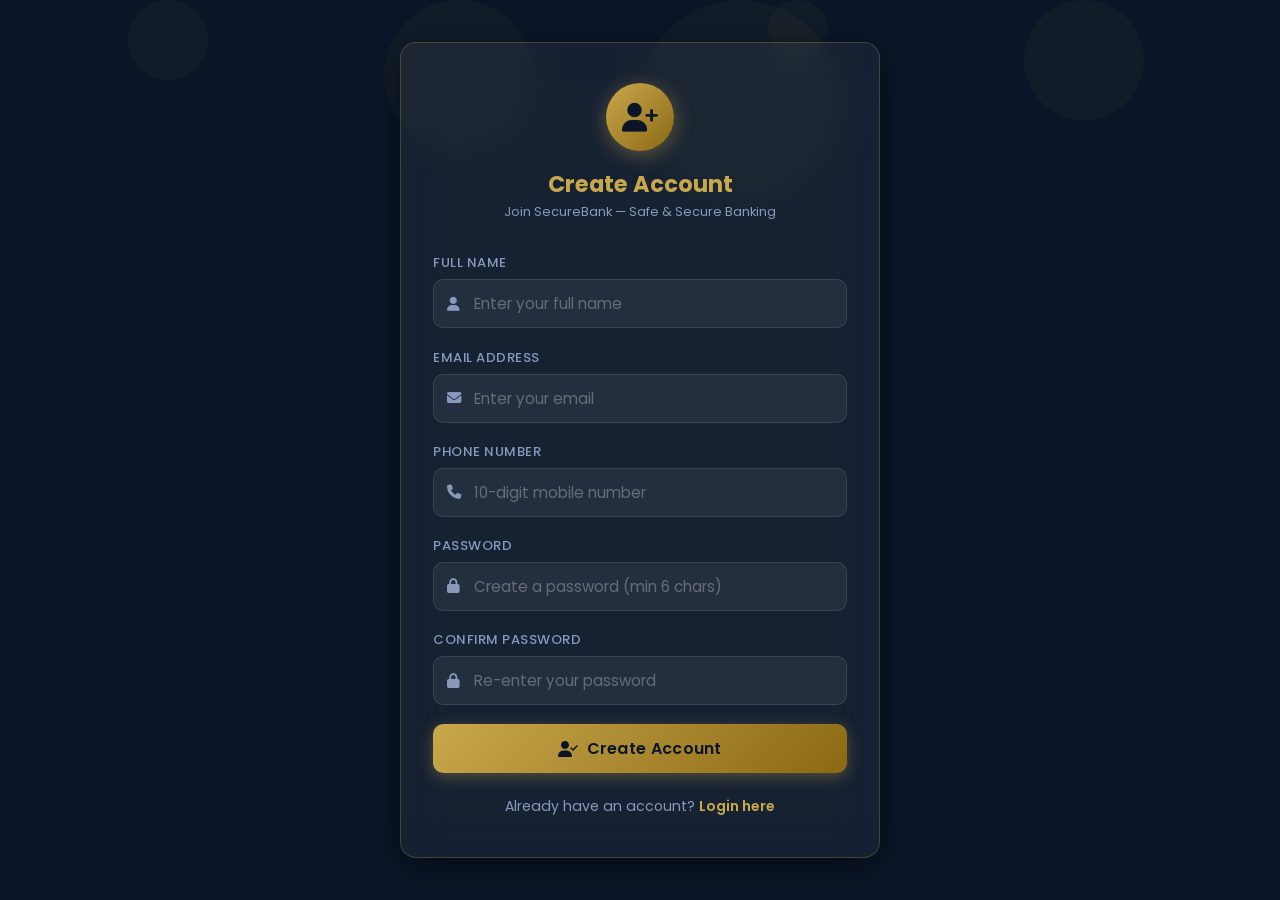
<file: Micro Project/Micro Project/register.html>
<!DOCTYPE html>
<html lang="en">
<head>
<meta charset="UTF-8">
<meta name="viewport" content="width=device-width, initial-scale=1.0">
<title>SecureBank — Register</title>
<link rel="stylesheet" href="styles.css">
<link rel="stylesheet" href="https://cdnjs.cloudflare.com/ajax/libs/font-awesome/6.5.0/css/all.min.css">
</head>
<body>
<div class="bg-animation">
  <span></span><span></span><span></span><span></span><span></span>
</div>
<div class="auth-wrapper">
  <div class="auth-card" style="max-width:480px">
    <div class="auth-logo">
      <div class="logo-icon"><i class="fas fa-user-plus"></i></div>
      <h1>Create Account</h1>
      <p>Join SecureBank — Safe &amp; Secure Banking</p>
    </div>

    <div class="form-group">
      <label>Full Name</label>
      <div class="input-wrap">
        <i class="fas fa-user"></i>
        <input type="text" id="regName" placeholder="Enter your full name">
      </div>
    </div>
    <div class="form-group">
      <label>Email Address</label>
      <div class="input-wrap">
        <i class="fas fa-envelope"></i>
        <input type="email" id="regEmail" placeholder="Enter your email">
      </div>
    </div>
    <div class="form-group">
      <label>Phone Number</label>
      <div class="input-wrap">
        <i class="fas fa-phone"></i>
        <input type="tel" id="regPhone" placeholder="10-digit mobile number" maxlength="10">
      </div>
    </div>
    <div class="form-group">
      <label>Password</label>
      <div class="input-wrap">
        <i class="fas fa-lock"></i>
        <input type="password" id="regPassword" placeholder="Create a password (min 6 chars)">
      </div>
    </div>
    <div class="form-group">
      <label>Confirm Password</label>
      <div class="input-wrap">
        <i class="fas fa-lock"></i>
        <input type="password" id="regConfirm" placeholder="Re-enter your password">
      </div>
    </div>

    <button class="btn btn-primary" onclick="handleRegister()">
      <i class="fas fa-user-check"></i> Create Account
    </button>
    <div class="auth-link">
      Already have an account? <a href="index.html">Login here</a>
    </div>
  </div>
</div>
<div class="toast-container"></div>
<script src="app.js"></script>
<script>
  function handleRegister() {
    const name     = document.getElementById('regName').value.trim();
    const email    = document.getElementById('regEmail').value.trim();
    const phone    = document.getElementById('regPhone').value.trim();
    const password = document.getElementById('regPassword').value;
    const confirm  = document.getElementById('regConfirm').value;

    if (!name || !email || !phone || !password || !confirm) {
      showToast('Please fill in all fields.', 'warning'); return;
    }
    if (!/^[^\s@]+@[^\s@]+\.[^\s@]+$/.test(email)) {
      showToast('Please enter a valid email address.', 'warning'); return;
    }
    if (!/^\d{10}$/.test(phone)) {
      showToast('Phone number must be exactly 10 digits.', 'warning'); return;
    }
    if (password.length < 6) {
      showToast('Password must be at least 6 characters.', 'warning'); return;
    }
    if (password !== confirm) {
      showToast('Passwords do not match.', 'error'); return;
    }

    const result = Auth.register(name, email, phone, password);
    if (!result.success) { showToast(result.msg, 'error'); return; }

    AuditLog.add(result.customer.id, email, 'REGISTER', 'New account created');
    showToast('Account created successfully! Redirecting to login...', 'success');
    setTimeout(() => window.location.href = 'index.html', 1500);
  }
</script>
</body>
</html>
</file>
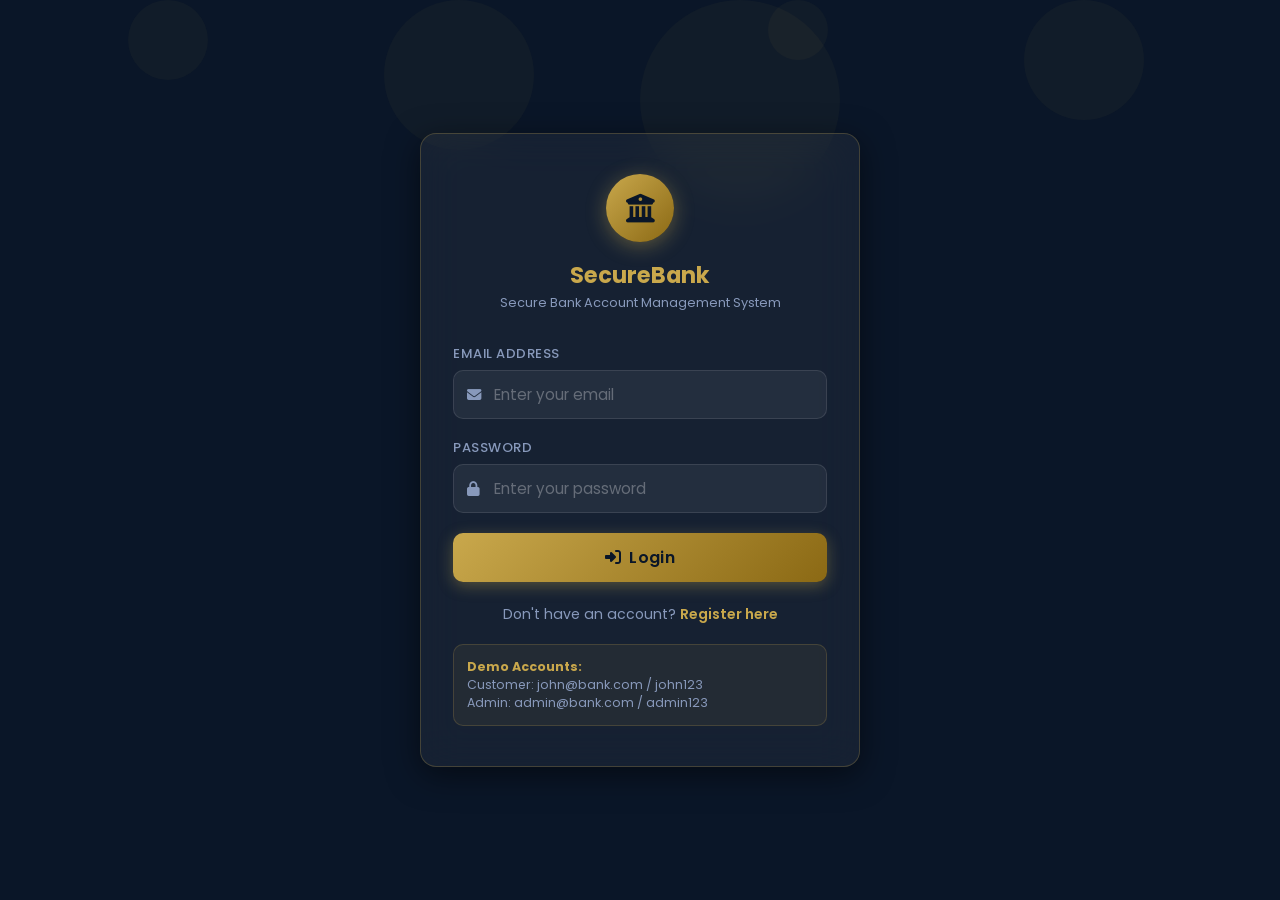
<file: Micro Project/Micro Project/transfer.html>
<!DOCTYPE html>
<html lang="en">
<head>
<meta charset="UTF-8">
<meta name="viewport" content="width=device-width, initial-scale=1.0">
<title>SecureBank — Transfer</title>
<link rel="stylesheet" href="styles.css">
<link rel="stylesheet" href="https://cdnjs.cloudflare.com/ajax/libs/font-awesome/6.5.0/css/all.min.css">
</head>
<body>
<div class="bg-animation"><span></span><span></span><span></span><span></span><span></span></div>
<div class="app-layout">
  <aside class="sidebar" id="sidebar"></aside>
  <main class="main-content">
    <div class="page-header">
      <div class="breadcrumb">Home / <span>Transfer</span></div>
      <h2><i class="fas fa-exchange-alt" style="color:var(--info)"></i> Transfer Funds</h2>
      <p>Transfer money to another SecureBank account.</p>
    </div>

    <div class="txn-card">
      <div class="balance-info">
        <div class="bi-label"><i class="fas fa-wallet"></i> Available Balance</div>
        <div class="bi-val" id="balanceDisplay">&#8377;0.00</div>
        <div style="font-size:0.78rem;color:var(--text-muted)" id="accInfo">—</div>
      </div>

      <div class="form-group">
        <label>Recipient Account Number</label>
        <div class="input-wrap">
          <i class="fas fa-id-card"></i>
          <input type="text" id="toAccount" placeholder="e.g. ACC0000000002" oninput="lookupAccount()">
        </div>
        <div id="recipientInfo" style="margin-top:6px;font-size:0.82rem;display:none"></div>
      </div>

      <div class="form-group">
        <label>Transfer Amount (&#8377;)</label>
        <div class="input-wrap">
          <i class="fas fa-rupee-sign"></i>
          <input type="number" id="transferAmount" placeholder="Enter amount" min="1">
        </div>
      </div>

      <div class="form-group">
        <label>Remarks (optional)</label>
        <div class="input-wrap">
          <i class="fas fa-comment-alt"></i>
          <input type="text" id="transferDesc" placeholder="e.g. Rent payment, Loan repayment">
        </div>
      </div>

      <!-- Sample account numbers hint -->
      <div style="margin-bottom:1.2rem;padding:0.8rem;background:rgba(51,181,229,0.08);border:1px solid rgba(51,181,229,0.2);border-radius:10px;font-size:0.78rem;color:var(--text-muted)">
        <strong style="color:var(--info)">Test Account Numbers:</strong><br>
        Jane Smith: ACC0000000002 &nbsp;|&nbsp; Ravi Kumar: ACC0000000003
      </div>

      <button class="btn btn-primary" style="width:100%;font-size:1rem" onclick="showConfirm()">
        <i class="fas fa-paper-plane"></i> Transfer Funds
      </button>
      <div style="text-align:center;margin-top:1rem">
        <a href="dashboard.html" style="font-size:0.85rem;color:var(--text-muted)"><i class="fas fa-arrow-left"></i> Back to Dashboard</a>
      </div>
    </div>
  </main>
</div>

<!-- Confirm Modal -->
<div class="modal-overlay" id="confirmModal">
  <div class="modal-box">
    <div class="confirm-box">
      <div class="ci">&#128257;</div>
      <h3>Confirm Transfer</h3>
      <p>Transfer to <strong id="confirmTo"></strong></p>
      <div class="confirm-amount" id="confirmAmt">&#8377;0</div>
      <p id="confirmDesc" style="font-size:0.82rem;color:var(--text-muted)"></p>
      <p style="font-size:0.8rem;color:var(--text-muted);margin-top:8px">Balance after: <strong id="balAfter" style="color:var(--accent)"></strong></p>
      <div class="modal-actions mt-3">
        <button class="btn btn-secondary" onclick="closeModal()">Cancel</button>
        <button class="btn btn-primary" onclick="doTransfer()"><i class="fas fa-check"></i> Confirm Transfer</button>
      </div>
    </div>
  </div>
</div>

<div class="toast-container"></div>
<script src="app.js"></script>
<script>
  const user = Auth.requireAuth();
  if (user && user.role === 'admin') window.location.href = 'admin.html';
  let userAccount = null;

  if (user) {
    renderSidebar('transfer');
    userAccount = AccountOps.getByCustomer(user.id);
    if (userAccount) {
      document.getElementById('balanceDisplay').innerHTML = formatCurrency(userAccount.balance);
      document.getElementById('accInfo').textContent = `${userAccount.accountNumber} | ${userAccount.accountType}`;
    }
  }

  function lookupAccount() {
    const num  = document.getElementById('toAccount').value.trim();
    const info = document.getElementById('recipientInfo');
    if (num.length < 5) { info.style.display='none'; return; }

    const acc = AccountOps.getByNumber(num);
    if (!acc) {
      info.style.display = 'block';
      info.style.color = 'var(--danger)';
      info.textContent = '✗ Account not found';
    } else if (acc.id === userAccount.id) {
      info.style.display = 'block';
      info.style.color = 'var(--warning)';
      info.textContent = '⚠ Cannot transfer to your own account';
    } else {
      const customers = DB.get('customers');
      const owner = customers.find(c => c.id === acc.customerId);
      info.style.display = 'block';
      info.style.color = 'var(--success)';
      info.textContent = `✓ ${owner ? owner.name : 'Unknown'} — ${acc.accountType} Account`;
    }
  }

  function showConfirm() {
    const toNum = document.getElementById('toAccount').value.trim();
    const amt   = parseFloat(document.getElementById('transferAmount').value);
    const desc  = document.getElementById('transferDesc').value.trim();

    if (!toNum)              { showToast('Enter recipient account number.', 'warning'); return; }
    if (!amt || amt <= 0)   { showToast('Enter a valid transfer amount.', 'warning'); return; }
    if (amt > userAccount.balance) { showToast('Insufficient balance.', 'error'); return; }

    const toAcc = AccountOps.getByNumber(toNum);
    if (!toAcc)              { showToast('Recipient account not found.', 'error'); return; }
    if (toAcc.id === userAccount.id) { showToast('Cannot transfer to your own account.', 'error'); return; }

    const customers = DB.get('customers');
    const owner = customers.find(c => c.id === toAcc.customerId);
    document.getElementById('confirmTo').textContent = `${owner ? owner.name : toNum} (${toNum})`;
    document.getElementById('confirmAmt').innerHTML  = formatCurrency(amt);
    document.getElementById('confirmDesc').textContent = desc ? `Remark: ${desc}` : '';
    document.getElementById('balAfter').innerHTML = formatCurrency(userAccount.balance - amt);
    document.getElementById('confirmModal').classList.add('show');
  }

  function closeModal() { document.getElementById('confirmModal').classList.remove('show'); }

  function doTransfer() {
    const toNum = document.getElementById('toAccount').value.trim();
    const amt   = parseFloat(document.getElementById('transferAmount').value);
    const desc  = document.getElementById('transferDesc').value.trim() || 'Fund Transfer';
    closeModal();

    const result = AccountOps.transfer(userAccount.id, toNum, amt, desc);
    if (result.success) {
      userAccount.balance = result.balance;
      document.getElementById('balanceDisplay').innerHTML = formatCurrency(result.balance);
      document.getElementById('toAccount').value       = '';
      document.getElementById('transferAmount').value  = '';
      document.getElementById('transferDesc').value    = '';
      document.getElementById('recipientInfo').style.display = 'none';
      AuditLog.add(user.id, user.email, 'TRANSFER', `Transferred ${amt} to ${toNum}`);
      showToast(`Successfully transferred ${formatCurrency(amt)}!`, 'success');
    } else {
      showToast(result.msg, 'error');
    }
  }
</script>
</body>
</html>
</file>
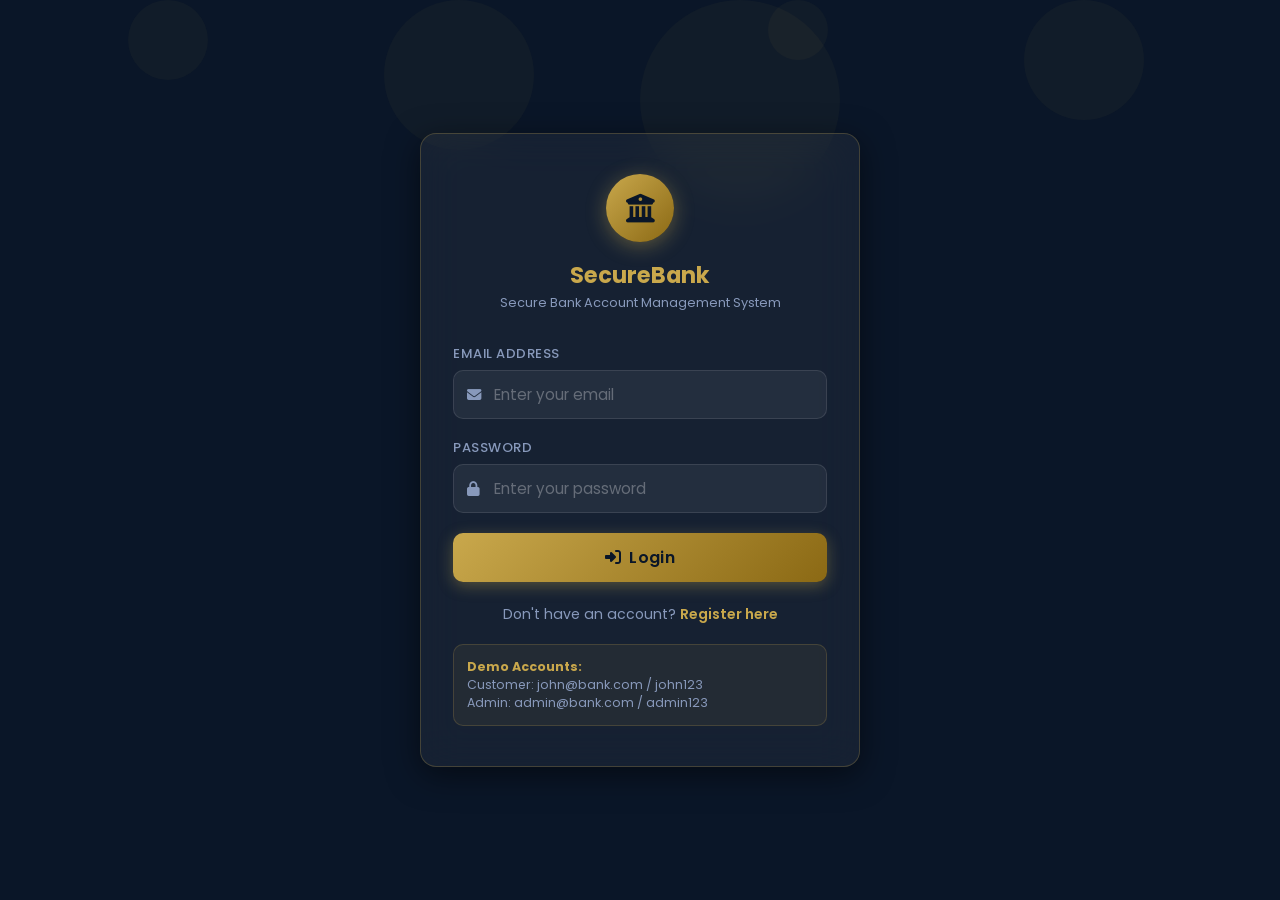
<file: Micro Project/Micro Project/withdraw.html>
<!DOCTYPE html>
<html lang="en">
<head>
<meta charset="UTF-8">
<meta name="viewport" content="width=device-width, initial-scale=1.0">
<title>SecureBank — Withdraw</title>
<link rel="stylesheet" href="styles.css">
<link rel="stylesheet" href="https://cdnjs.cloudflare.com/ajax/libs/font-awesome/6.5.0/css/all.min.css">
</head>
<body>
<div class="bg-animation"><span></span><span></span><span></span><span></span><span></span></div>
<div class="app-layout">
  <aside class="sidebar" id="sidebar"></aside>
  <main class="main-content">
    <div class="page-header">
      <div class="breadcrumb">Home / <span>Withdraw</span></div>
      <h2><i class="fas fa-minus-circle text-danger"></i> Withdraw Funds</h2>
      <p>Withdraw money from your account.</p>
    </div>

    <div class="txn-card">
      <div class="balance-info">
        <div class="bi-label"><i class="fas fa-wallet"></i> Available Balance</div>
        <div class="bi-val" id="balanceDisplay">&#8377;0.00</div>
        <div style="font-size:0.78rem;color:var(--text-muted)" id="accInfo">—</div>
      </div>

      <div class="form-group">
        <label>Withdrawal Amount (&#8377;)</label>
        <div class="input-wrap">
          <i class="fas fa-rupee-sign"></i>
          <input type="number" id="withdrawAmount" placeholder="Enter amount" min="1">
        </div>
      </div>

      <div class="form-group">
        <label>Description (optional)</label>
        <div class="input-wrap">
          <i class="fas fa-comment-alt"></i>
          <input type="text" id="withdrawDesc" placeholder="e.g. ATM withdrawal, Bill payment">
        </div>
      </div>

      <div style="margin-bottom:1.2rem">
        <div style="font-size:0.78rem;color:var(--text-muted);margin-bottom:8px">Quick Amount</div>
        <div style="display:flex;gap:8px;flex-wrap:wrap">
          <button class="btn btn-outline btn-sm" onclick="setAmount(500)">&#8377;500</button>
          <button class="btn btn-outline btn-sm" onclick="setAmount(1000)">&#8377;1,000</button>
          <button class="btn btn-outline btn-sm" onclick="setAmount(2000)">&#8377;2,000</button>
          <button class="btn btn-outline btn-sm" onclick="setAmount(5000)">&#8377;5,000</button>
          <button class="btn btn-outline btn-sm" onclick="setAmount(10000)">&#8377;10,000</button>
        </div>
      </div>

      <button class="btn btn-danger" style="width:100%;font-size:1rem" onclick="showConfirm()">
        <i class="fas fa-arrow-up"></i> Withdraw Funds
      </button>
      <div style="text-align:center;margin-top:1rem">
        <a href="dashboard.html" style="font-size:0.85rem;color:var(--text-muted)"><i class="fas fa-arrow-left"></i> Back to Dashboard</a>
      </div>
    </div>
  </main>
</div>

<!-- Confirm Modal -->
<div class="modal-overlay" id="confirmModal">
  <div class="modal-box">
    <div class="confirm-box">
      <div class="ci">&#128176;</div>
      <h3>Confirm Withdrawal</h3>
      <p>You are about to withdraw</p>
      <div class="confirm-amount" id="confirmAmt" style="color:var(--danger)">&#8377;0</div>
      <p id="confirmDesc" style="font-size:0.82rem;color:var(--text-muted)"></p>
      <p style="font-size:0.8rem;color:var(--text-muted);margin-top:8px">Balance after: <strong id="balAfter" style="color:var(--accent)"></strong></p>
      <div class="modal-actions mt-3">
        <button class="btn btn-secondary" onclick="closeModal()">Cancel</button>
        <button class="btn btn-danger" onclick="doWithdraw()"><i class="fas fa-check"></i> Confirm</button>
      </div>
    </div>
  </div>
</div>

<div class="toast-container"></div>
<script src="app.js"></script>
<script>
  const user = Auth.requireAuth();
  if (user && user.role === 'admin') window.location.href = 'admin.html';
  let userAccount = null;

  if (user) {
    renderSidebar('withdraw');
    userAccount = AccountOps.getByCustomer(user.id);
    if (userAccount) {
      document.getElementById('balanceDisplay').innerHTML = formatCurrency(userAccount.balance);
      document.getElementById('accInfo').textContent = `${userAccount.accountNumber} | ${userAccount.accountType}`;
    }
  }

  function setAmount(val) { document.getElementById('withdrawAmount').value = val; }

  function showConfirm() {
    const amt  = parseFloat(document.getElementById('withdrawAmount').value);
    const desc = document.getElementById('withdrawDesc').value.trim();
    if (!amt || amt <= 0)         { showToast('Please enter a valid amount.', 'warning'); return; }
    if (amt > userAccount.balance){ showToast('Insufficient balance for this withdrawal.', 'error'); return; }
    document.getElementById('confirmAmt').innerHTML  = formatCurrency(amt);
    document.getElementById('confirmDesc').textContent = desc ? `Reason: ${desc}` : '';
    document.getElementById('balAfter').innerHTML = formatCurrency(userAccount.balance - amt);
    document.getElementById('confirmModal').classList.add('show');
  }

  function closeModal() { document.getElementById('confirmModal').classList.remove('show'); }

  function doWithdraw() {
    const amt  = parseFloat(document.getElementById('withdrawAmount').value);
    const desc = document.getElementById('withdrawDesc').value.trim() || 'Cash Withdrawal';
    closeModal();

    const result = AccountOps.withdraw(userAccount.id, amt, desc);
    if (result.success) {
      userAccount.balance = result.balance;
      document.getElementById('balanceDisplay').innerHTML = formatCurrency(result.balance);
      document.getElementById('withdrawAmount').value = '';
      document.getElementById('withdrawDesc').value   = '';
      AuditLog.add(user.id, user.email, 'WITHDRAWAL', `Withdrew ${amt} — ${desc}`);
      showToast(`Successfully withdrew ${formatCurrency(amt)}!`, 'success');
    } else {
      showToast(result.msg, 'error');
    }
  }
</script>
</body>
</html>
</file>
<file: Micro Project/Micro Project/styles.css>
/* ============================================================
   Secure Bank Account Management System — Global Stylesheet
   Theme: Dark Navy + Gold (Professional Banking UI)
   ============================================================ */

@import url('https://fonts.googleapis.com/css2?family=Poppins:wght@300;400;500;600;700&display=swap');

/* ---------- CSS Variables ---------- */
:root {
  --bg-dark:       #0a1628;
  --bg-card:       #0f2040;
  --bg-sidebar:    #071020;
  --nav-blue:      #1e3a5f;
  --accent:        #c9a84c;
  --accent-light:  #f0d080;
  --success:       #00c851;
  --danger:        #ff4444;
  --warning:       #ffbb33;
  --info:          #33b5e5;
  --text:          #e8eaf6;
  --text-muted:    #8899bb;
  --border:        rgba(201,168,76,0.25);
  --glass:         rgba(255,255,255,0.05);
  --shadow:        0 8px 32px rgba(0,0,0,0.5);
  --radius:        16px;
  --radius-sm:     10px;
  --transition:    0.3s ease;
}

/* ---------- Reset & Base ---------- */
*, *::before, *::after { box-sizing: border-box; margin: 0; padding: 0; }
html { scroll-behavior: smooth; }
body {
  font-family: 'Poppins', sans-serif;
  background: var(--bg-dark);
  color: var(--text);
  min-height: 100vh;
  overflow-x: hidden;
}
a { color: var(--accent); text-decoration: none; }
a:hover { color: var(--accent-light); }
input, select, textarea { font-family: inherit; font-size: 0.95rem; }
button { font-family: inherit; cursor: pointer; }

/* ---------- Scrollbar ---------- */
::-webkit-scrollbar { width: 6px; }
::-webkit-scrollbar-track { background: var(--bg-dark); }
::-webkit-scrollbar-thumb { background: var(--nav-blue); border-radius: 3px; }

/* ============================================================ ANIMATED BACKGROUND */
.bg-animation { position: fixed; inset: 0; z-index: 0; overflow: hidden; pointer-events: none; }
.bg-animation span {
  position: absolute; display: block; border-radius: 50%;
  background: rgba(201,168,76,0.04);
  animation: float 20s infinite linear;
}
.bg-animation span:nth-child(1) { width:80px;  height:80px;  left:10%; animation-delay:0s;  animation-duration:18s; }
.bg-animation span:nth-child(2) { width:150px; height:150px; left:30%; animation-delay:3s;  animation-duration:25s; }
.bg-animation span:nth-child(3) { width:60px;  height:60px;  left:60%; animation-delay:6s;  animation-duration:15s; }
.bg-animation span:nth-child(4) { width:120px; height:120px; left:80%; animation-delay:1s;  animation-duration:22s; }
.bg-animation span:nth-child(5) { width:200px; height:200px; left:50%; animation-delay:9s;  animation-duration:30s; }
@keyframes float {
  0%   { transform: translateY(100vh) rotate(0deg); opacity:0; }
  10%  { opacity: 1; }
  90%  { opacity: 1; }
  100% { transform: translateY(-100px) rotate(720deg); opacity:0; }
}

/* ============================================================ AUTH PAGES */
.auth-wrapper {
  position: relative; z-index: 1;
  display: flex; align-items: center; justify-content: center;
  min-height: 100vh; padding: 2rem;
}
.auth-card {
  background: var(--glass); backdrop-filter: blur(20px);
  border: 1px solid var(--border); border-radius: var(--radius);
  padding: 2.5rem 2rem; width: 100%; max-width: 440px;
  box-shadow: var(--shadow); animation: slideUp 0.5s ease;
}
@keyframes slideUp {
  from { opacity:0; transform: translateY(40px); }
  to   { opacity:1; transform: translateY(0); }
}
.auth-logo { text-align: center; margin-bottom: 2rem; }
.auth-logo .logo-icon {
  width: 68px; height: 68px;
  background: linear-gradient(135deg, var(--accent), #8b6914);
  border-radius: 50%; display: flex; align-items: center; justify-content: center;
  margin: 0 auto 1rem; font-size: 1.8rem; color: var(--bg-dark);
  box-shadow: 0 4px 20px rgba(201,168,76,0.4);
}
.auth-logo h1 { font-size: 1.4rem; font-weight: 700; color: var(--accent); }
.auth-logo p  { font-size: 0.8rem; color: var(--text-muted); margin-top: 2px; }

/* Form groups */
.form-group { margin-bottom: 1.2rem; }
.form-group label {
  display: block; font-size: 0.82rem; font-weight: 500;
  color: var(--text-muted); margin-bottom: 6px; letter-spacing: 0.5px;
  text-transform: uppercase;
}
.input-wrap { position: relative; }
.input-wrap i { position: absolute; left: 14px; top: 50%; transform: translateY(-50%); color: var(--text-muted); font-size: 0.9rem; }
.input-wrap input {
  width: 100%; padding: 12px 14px 12px 40px;
  background: rgba(255,255,255,0.06); border: 1px solid rgba(255,255,255,0.1);
  border-radius: var(--radius-sm); color: var(--text); font-size: 0.95rem;
  transition: var(--transition);
}
.input-wrap input:focus {
  outline: none; border-color: var(--accent);
  background: rgba(201,168,76,0.08); box-shadow: 0 0 0 3px rgba(201,168,76,0.15);
}
.input-wrap input::placeholder { color: rgba(255,255,255,0.3); }

/* Buttons */
.btn {
  display: inline-flex; align-items: center; justify-content: center;
  gap: 8px; padding: 12px 24px; border: none; border-radius: var(--radius-sm);
  font-size: 0.95rem; font-weight: 600; transition: var(--transition);
  cursor: pointer; letter-spacing: 0.3px;
}
.btn-primary {
  background: linear-gradient(135deg, var(--accent), #8b6914);
  color: var(--bg-dark); width: 100%; font-size: 1rem;
  box-shadow: 0 4px 15px rgba(201,168,76,0.35);
}
.btn-primary:hover { transform: translateY(-2px); box-shadow: 0 6px 20px rgba(201,168,76,0.5); }
.btn-secondary { background: var(--nav-blue); color: var(--text); border: 1px solid var(--border); }
.btn-secondary:hover { background: #264d7a; }
.btn-danger  { background: var(--danger);  color: #fff; }
.btn-success { background: var(--success); color: var(--bg-dark); }
.btn-sm { padding: 7px 16px; font-size: 0.82rem; border-radius: 8px; }
.btn-outline { background: transparent; border: 1px solid var(--accent); color: var(--accent); }
.btn-outline:hover { background: rgba(201,168,76,0.12); }
.auth-link { text-align: center; margin-top: 1.4rem; font-size: 0.88rem; color: var(--text-muted); }
.auth-link a { color: var(--accent); font-weight: 600; }

/* ============================================================ DASHBOARD LAYOUT */
.app-layout { display: flex; min-height: 100vh; }

/* Sidebar */
.sidebar {
  width: 260px; min-height: 100vh; background: var(--bg-sidebar);
  border-right: 1px solid rgba(255,255,255,0.05);
  display: flex; flex-direction: column;
  position: fixed; left:0; top:0; bottom:0; z-index: 100;
  transition: var(--transition);
}
.sidebar-logo {
  padding: 1.5rem 1.2rem; border-bottom: 1px solid rgba(255,255,255,0.06);
  display: flex; align-items: center; gap: 12px;
}
.sidebar-logo .s-icon {
  width: 40px; height: 40px;
  background: linear-gradient(135deg, var(--accent), #8b6914);
  border-radius: 10px; display: flex; align-items: center; justify-content: center;
  font-size: 1.1rem; color: var(--bg-dark); font-weight: 700;
}
.sidebar-logo span { font-weight: 700; font-size: 0.95rem; color: var(--accent); }
.sidebar-nav { flex: 1; padding: 1rem 0; }
.nav-section { padding: 0.5rem 1.2rem; margin-top: 0.5rem; }
.nav-section-label {
  font-size: 0.65rem; font-weight: 600; color: var(--text-muted);
  letter-spacing: 1.5px; text-transform: uppercase; margin-bottom: 6px;
}
.nav-item {
  display: flex; align-items: center; gap: 12px;
  padding: 11px 1.2rem; color: var(--text-muted);
  font-size: 0.88rem; font-weight: 500; border-radius: 10px;
  margin: 2px 8px; transition: var(--transition); cursor: pointer;
  text-decoration: none;
}
.nav-item:hover { background: rgba(255,255,255,0.05); color: var(--text); }
.nav-item.active {
  background: linear-gradient(90deg, rgba(201,168,76,0.18), rgba(201,168,76,0.05));
  color: var(--accent); border-left: 3px solid var(--accent);
}
.nav-item i { width: 20px; text-align: center; font-size: 0.95rem; }
.sidebar-footer { padding: 1rem 1.2rem; border-top: 1px solid rgba(255,255,255,0.06); }
.user-info { display: flex; align-items: center; gap: 10px; margin-bottom: 10px; }
.user-avatar {
  width: 36px; height: 36px; border-radius: 50%;
  background: linear-gradient(135deg, var(--accent), var(--nav-blue));
  display: flex; align-items: center; justify-content: center;
  font-size: 0.85rem; font-weight: 700; color: var(--bg-dark); flex-shrink: 0;
}
.user-name { font-size: 0.85rem; font-weight: 600; color: var(--text); }
.user-role { font-size: 0.72rem; color: var(--text-muted); }

/* Main content */
.main-content { margin-left: 260px; flex: 1; padding: 2rem; min-height: 100vh; position: relative; z-index: 1; }
.page-header { margin-bottom: 2rem; }
.page-header h2 { font-size: 1.6rem; font-weight: 700; color: var(--text); }
.page-header p  { color: var(--text-muted); font-size: 0.88rem; margin-top: 4px; }
.breadcrumb { font-size: 0.78rem; color: var(--text-muted); margin-bottom: 6px; }
.breadcrumb span { color: var(--accent); }

/* Cards */
.card {
  background: var(--glass); backdrop-filter: blur(10px);
  border: 1px solid var(--border); border-radius: var(--radius);
  padding: 1.5rem; box-shadow: var(--shadow);
}
.card-title {
  font-size: 0.82rem; font-weight: 600; color: var(--text-muted);
  letter-spacing: 1px; text-transform: uppercase; margin-bottom: 0.5rem;
}

/* Stats grid */
.stats-grid { display: grid; grid-template-columns: repeat(auto-fit, minmax(200px,1fr)); gap: 1rem; margin-bottom: 2rem; }
.stat-card {
  background: var(--glass); border: 1px solid var(--border); border-radius: var(--radius);
  padding: 1.4rem 1.5rem; display: flex; align-items: center; gap: 1rem;
  transition: var(--transition);
}
.stat-card:hover { transform: translateY(-3px); box-shadow: var(--shadow); }
.stat-icon {
  width: 50px; height: 50px; border-radius: 12px;
  display: flex; align-items: center; justify-content: center;
  font-size: 1.3rem; flex-shrink: 0;
}
.stat-icon.gold  { background: rgba(201,168,76,0.15); color: var(--accent); }
.stat-icon.green { background: rgba(0,200,81,0.15);   color: var(--success); }
.stat-icon.red   { background: rgba(255,68,68,0.15);  color: var(--danger); }
.stat-icon.blue  { background: rgba(51,181,229,0.15); color: var(--info); }
.stat-label { font-size: 0.78rem; color: var(--text-muted); font-weight: 500; }
.stat-value { font-size: 1.4rem; font-weight: 700; color: var(--text); margin-top: 2px; }
.stat-value.gold { color: var(--accent); }

/* Balance Hero Card */
.balance-card {
  background: linear-gradient(135deg, #1e3a5f 0%, #0a1628 60%, #071020 100%);
  border: 1px solid var(--accent); border-radius: var(--radius);
  padding: 2rem; margin-bottom: 2rem; position: relative; overflow: hidden;
}
.balance-card::before {
  content: ''; position: absolute; right: -30px; top: -30px;
  width: 180px; height: 180px; background: rgba(201,168,76,0.08); border-radius: 50%;
}
.balance-card::after {
  content: ''; position: absolute; right: 40px; top: 60px;
  width: 100px; height: 100px; background: rgba(201,168,76,0.05); border-radius: 50%;
}
.balance-label { font-size: 0.82rem; color: var(--text-muted); letter-spacing: 1px; text-transform: uppercase; }
.balance-amount { font-size: 2.8rem; font-weight: 700; color: var(--accent); margin: 8px 0; letter-spacing: -1px; }
.balance-acc { font-size: 0.85rem; color: var(--text-muted); font-family: monospace; }
.balance-acc span { color: var(--text); }

/* Quick Actions */
.quick-actions { display: grid; grid-template-columns: repeat(4,1fr); gap: 1rem; margin-bottom: 2rem; }
.action-btn {
  background: var(--glass); border: 1px solid var(--border);
  border-radius: var(--radius-sm); padding: 1.2rem 1rem;
  text-align: center; cursor: pointer; transition: var(--transition);
  text-decoration: none; display: flex; flex-direction: column; align-items: center; gap: 8px;
}
.action-btn:hover { transform: translateY(-4px); border-color: var(--accent); background: rgba(201,168,76,0.08); }
.action-btn i { font-size: 1.5rem; }
.action-btn .ab-gold  { color: var(--accent); }
.action-btn .ab-green { color: var(--success); }
.action-btn .ab-red   { color: var(--danger); }
.action-btn .ab-blue  { color: var(--info); }
.action-btn span { font-size: 0.82rem; font-weight: 600; color: var(--text); }

/* Tables */
.table-wrap { overflow-x: auto; }
table { width: 100%; border-collapse: collapse; }
thead th {
  padding: 12px 14px; text-align: left;
  font-size: 0.75rem; font-weight: 600; color: var(--text-muted);
  letter-spacing: 1px; text-transform: uppercase;
  border-bottom: 1px solid rgba(255,255,255,0.08);
}
tbody td { padding: 13px 14px; font-size: 0.88rem; color: var(--text); border-bottom: 1px solid rgba(255,255,255,0.04); }
tbody tr:hover { background: rgba(255,255,255,0.03); }
tbody tr:last-child td { border-bottom: none; }
.badge {
  display: inline-block; padding: 3px 10px; border-radius: 20px;
  font-size: 0.72rem; font-weight: 600; letter-spacing: 0.5px;
}
.badge-success   { background: rgba(0,200,81,0.15);  color: var(--success); }
.badge-danger    { background: rgba(255,68,68,0.15); color: var(--danger); }
.badge-warning   { background: rgba(255,187,51,0.15);color: var(--warning); }
.badge-info      { background: rgba(51,181,229,0.15);color: var(--info); }
.badge-gold      { background: rgba(201,168,76,0.15);color: var(--accent); }
.badge-secondary { background: rgba(255,255,255,0.08);color: var(--text-muted); }
.amount-credit { color: var(--success); font-weight: 600; }
.amount-debit  { color: var(--danger);  font-weight: 600; }

/* Transaction Form */
.txn-card {
  max-width: 540px; background: var(--glass); border: 1px solid var(--border);
  border-radius: var(--radius); padding: 2rem; margin: 0 auto;
}
.txn-card .balance-info {
  background: rgba(201,168,76,0.08); border: 1px solid rgba(201,168,76,0.3);
  border-radius: var(--radius-sm); padding: 1rem 1.2rem; margin-bottom: 1.5rem;
}
.txn-card .balance-info .bi-label { font-size:0.78rem; color:var(--text-muted); }
.txn-card .balance-info .bi-val   { font-size:1.5rem; font-weight:700; color:var(--accent); }
.form-row { display: grid; grid-template-columns: 1fr 1fr; gap: 1rem; }
select.form-select {
  width: 100%; padding: 12px 14px;
  background: rgba(255,255,255,0.06); border: 1px solid rgba(255,255,255,0.1);
  border-radius: var(--radius-sm); color: var(--text); font-size: 0.95rem;
  transition: var(--transition); appearance: none;
}
select.form-select:focus { outline: none; border-color: var(--accent); background: rgba(201,168,76,0.08); }
select.form-select option { background: var(--bg-card); color: var(--text); }

/* Toast Notifications */
.toast-container { position: fixed; top: 20px; right: 20px; z-index: 9999; display: flex; flex-direction: column; gap: 10px; }
.toast {
  display: flex; align-items: center; gap: 12px; padding: 14px 18px;
  border-radius: var(--radius-sm); min-width: 300px; max-width: 400px;
  box-shadow: 0 8px 25px rgba(0,0,0,0.5); animation: toastIn 0.3s ease; position: relative;
}
@keyframes toastIn { from { opacity:0; transform: translateX(100%); } to { opacity:1; transform: translateX(0); } }
.toast.removing { animation: toastOut 0.3s ease forwards; }
@keyframes toastOut { to { opacity:0; transform: translateX(100%); } }
.toast-success { background: #0f3020; border: 1px solid var(--success); }
.toast-error   { background: #300f0f; border: 1px solid var(--danger); }
.toast-info    { background: #0f2030; border: 1px solid var(--info); }
.toast-warning { background: #302010; border: 1px solid var(--warning); }
.toast-icon { font-size: 1.1rem; }
.toast-success .toast-icon { color: var(--success); }
.toast-error   .toast-icon { color: var(--danger);  }
.toast-info    .toast-icon { color: var(--info);    }
.toast-warning .toast-icon { color: var(--warning); }
.toast-msg { font-size: 0.88rem; font-weight: 500; flex:1; }
.toast-close { background:none; border:none; color:var(--text-muted); cursor:pointer; font-size:0.9rem; }

/* Modal */
.modal-overlay {
  display: none; position: fixed; inset: 0; z-index: 1000;
  background: rgba(0,0,0,0.75); backdrop-filter: blur(4px);
  align-items: center; justify-content: center;
}
.modal-overlay.show { display: flex; }
.modal-box {
  background: var(--bg-card); border: 1px solid var(--border);
  border-radius: var(--radius); padding: 2rem; width: 90%; max-width: 420px;
  animation: modalIn 0.3s ease;
}
@keyframes modalIn { from { opacity:0; transform: scale(0.85); } to { opacity:1; transform: scale(1); } }
.modal-title { font-size: 1.1rem; font-weight: 700; color: var(--accent); margin-bottom: 0.5rem; display: flex; align-items: center; gap: 10px; }
.modal-body  { font-size: 0.9rem; color: var(--text-muted); margin-bottom: 1.5rem; }
.otp-display {
  text-align: center; padding: 1rem;
  background: rgba(201,168,76,0.1); border: 2px dashed var(--accent);
  border-radius: var(--radius-sm); font-size: 2.2rem; font-weight: 700;
  color: var(--accent); letter-spacing: 8px; margin: 1rem 0;
}
.otp-input {
  width: 100%; padding: 14px; text-align: center;
  background: rgba(255,255,255,0.06); border: 1px solid rgba(255,255,255,0.1);
  border-radius: var(--radius-sm); color: var(--text); font-size: 1.5rem;
  letter-spacing: 8px; font-weight: 600; margin-bottom: 1rem;
}
.otp-input:focus { outline: none; border-color: var(--accent); }
.modal-actions { display: flex; gap: 10px; }
.modal-actions .btn { flex: 1; }
.confirm-box { text-align: center; }
.confirm-box .ci { font-size: 3rem; margin-bottom: 1rem; }
.confirm-box h3  { font-size: 1.1rem; font-weight: 700; margin-bottom: 0.5rem; }
.confirm-box p   { font-size: 0.88rem; color: var(--text-muted); }
.confirm-amount  { font-size: 1.8rem; font-weight: 700; color: var(--accent); margin: 1rem 0; }

/* Filter bar */
.filter-bar { display: flex; gap: 10px; flex-wrap: wrap; align-items: center; margin-bottom: 1.2rem; }
.filter-btn {
  padding: 7px 16px; border-radius: 20px; font-size: 0.8rem;
  font-weight: 600; border: 1px solid var(--border);
  background: transparent; color: var(--text-muted); cursor: pointer; transition: var(--transition);
}
.filter-btn.active, .filter-btn:hover { background: var(--accent); color: var(--bg-dark); border-color: var(--accent); }

/* Misc */
.spinner { display: inline-block; width: 20px; height: 20px; border: 3px solid rgba(255,255,255,0.2); border-top-color: var(--accent); border-radius: 50%; animation: spin 0.8s linear infinite; }
@keyframes spin { to { transform: rotate(360deg); } }
.grid-2 { display: grid; grid-template-columns: 1fr 1fr; gap: 1.5rem; }
.grid-3 { display: grid; grid-template-columns: 1fr 1fr 1fr; gap: 1.5rem; }
.text-center { text-align: center; }
.text-muted  { color: var(--text-muted); }
.text-accent { color: var(--accent); }
.text-success{ color: var(--success); }
.text-danger { color: var(--danger); }
.mt-1{margin-top:0.5rem;} .mt-2{margin-top:1rem;} .mt-3{margin-top:1.5rem;}
.mb-1{margin-bottom:0.5rem;} .mb-2{margin-bottom:1rem;} .mb-3{margin-bottom:1.5rem;}
.d-flex{display:flex;align-items:center;} .gap-1{gap:0.5rem;} .justify-between{justify-content:space-between;}
.empty-state { text-align: center; padding: 3rem; color: var(--text-muted); }
.empty-state i { font-size: 3rem; margin-bottom: 1rem; color: rgba(255,255,255,0.1); display: block; }
.section-title { font-size: 1rem; font-weight: 700; color: var(--text); margin-bottom: 1.2rem; display: flex; align-items: center; gap: 10px; }
.section-title i { color: var(--accent); }
.divider { height: 1px; background: rgba(255,255,255,0.06); margin: 1.5rem 0; }

/* Admin tabs */
.admin-tabs { display: flex; gap: 4px; margin-bottom: 1.5rem; border-bottom: 1px solid rgba(255,255,255,0.08); }
.tab-btn { padding: 10px 20px; background:none; border:none; color:var(--text-muted); font-family:inherit; font-size:0.88rem; font-weight:600; cursor:pointer; border-bottom: 3px solid transparent; transition:var(--transition); margin-bottom: -1px; }
.tab-btn.active { color:var(--accent); border-bottom-color: var(--accent); }
.tab-content { display:none; }
.tab-content.active { display:block; }

/* Responsive */
@media (max-width: 768px) {
  .sidebar { width: 60px; }
  .sidebar-logo span,.nav-section-label,.nav-item span,.user-name,.user-role { display: none; }
  .sidebar-logo { justify-content: center; }
  .nav-item { justify-content: center; padding: 12px; margin: 2px 4px; }
  .nav-item i { width: auto; }
  .main-content { margin-left: 60px; padding: 1rem; }
  .quick-actions { grid-template-columns: repeat(2,1fr); }
  .stats-grid { grid-template-columns: 1fr 1fr; }
  .grid-2,.grid-3,.form-row { grid-template-columns: 1fr; }
  .balance-amount { font-size: 2rem; }
}
@media (max-width: 480px) {
  .auth-card { padding: 1.5rem 1.2rem; }
  .stats-grid { grid-template-columns: 1fr; }
}
</file>
